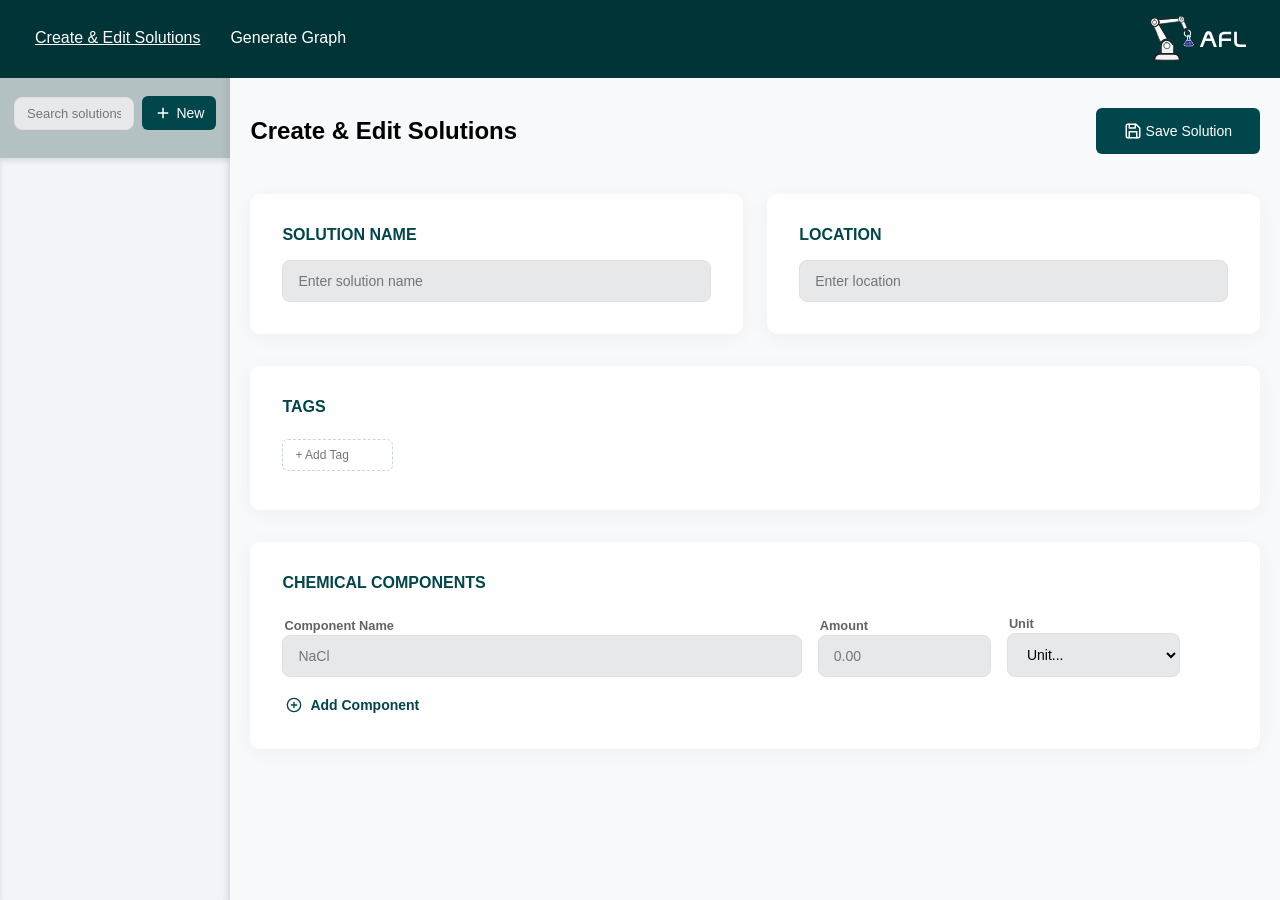
<file: AFL_GUI/templates/index.html>
<!DOCTYPE html>
<html lang="en">

<head>
    <meta charset="UTF-8">
    <meta name="viewport" content="width=device-width, initial-scale=1.0">
    <title>Flask App</title>
    <link rel="stylesheet" href="../static/style.css">
</head>

<body>

    <!-- Screen header -->
    <div id="top-nav">
        <button class="tab-button" ><a class="nav-link nav-link-current" href="/">Create & Edit Solutions</a></button>
        <button class="tab-button"><a class="nav-link" href="/graph">Generate Graph</a></button>
        <div class="logo-area">
            <img src="../static/Icons/logo_text_large_dark.svg" alt="AFL Icon">
        </div>
    </div>



    <div id="screen-container">

        <div class="sidebar">

            <!-- header portion of the sidebar -->
            <div id="sidebar-header-top">
                <div class="sidebar-search-row">
                    <input type="text" id="solutionSearch" class="styled-input" placeholder="Search solutions..." onkeyup="filterSolutions()">
                    <button class="primary-button" onclick="createNewSolution()" title="Create New Solution">
                        <svg width="18" height="18" viewBox="0 0 24 24" fill="none" xmlns="http://www.w3.org/2000/svg">
                            <path d="M19 13h-6v6h-2v-6H5v-2h6V5h2v6h6v2z" fill="currentColor"/>
                        </svg>
                        New
                    </button>
                </div>
                <!-- tags section in the header -->
                <div class="tag-container tag-container-Centered" id="sidebarTagFilters">
                    <!-- adds in tags automatically -->
                </div>
            </div>


            <!-- card section in solutions -->
            <div id="sidebar-solution-list">
                <!-- stock cards go in here -->
            </div>
        </div>



        <!-- tab content (main screen) -->

        <div id="Tab1" class="tab-content" >
            <div class="tab-content-header-card">
                <h2 style="margin: 0;">Create & Edit Solutions</h2>
                <button id="saveSolutionButton" class="primary-button" onclick="saveSolution()">
                    <svg xmlns="http://www.w3.org/2000/svg" width="18" height="18" viewBox="0 0 24 24" fill="none" stroke="currentColor" stroke-width="2" stroke-linecap="round" stroke-linejoin="round" class="button-icon">
                        <path d="M19 21H5a2 2 0 0 1-2-2V5a2 2 0 0 1 2-2h11l5 5v11a2 2 0 0 1-2 2z"></path>
                        <polyline points="17 21 17 13 7 13 7 21"></polyline>
                        <polyline points="7 3 7 8 15 8 15 3"></polyline>
                    </svg>
                    Save Solution
                </button>
            </div>

            <div class="header-row">

                <div class="static-card name-card">
                    <div class="input-group">
                        <label class="input-header">Solution Name</label>
                        <input type="text" class="styled-input" placeholder="Enter solution name">
                    </div>
                </div>

                
                <div class="static-card location-card">
                    <div class="input-group">
                        <label class="input-header">Location</label>
                        <input type="text" id="locationInput" class="styled-input" placeholder="Enter location">
                    </div>
                </div>
                
            </div>
            
            <div class="static-card tags-card">
                <div class="input-group">
                    <label class="input-header">Tags</label>
                    <div id="tagContainer" class="tag-container">
                        <input 
                            type="text" 
                            id="tagInput" 
                            class="seamless-tag-input" 
                            list="existingTags" 
                            placeholder="+ Add Tag" 
                            onkeydown="handleTagEnter(event)"
                            autocomplete="off"
                        >
                        <datalist id="existingTags"></datalist>
                    </div>
                </div>                
            </div>

            <!-- first component that can't be deleted -->
            <div class="static-card">
                <div class="input-header" style="color: var(--primary-color); font-weight: bold; margin-bottom: 24px;">
                    CHEMICAL COMPONENTS
                </div>
                
                <div id="componentsList">
                        <div class="component-row">
                            <div class="component-col-name">
                                <label class="input-label">Component Name</label>
                                <input type="text" id="component-1" class="styled-input" placeholder="NaCl">
                            </div>
                            
                            <div class="component-col-amount">
                                <label class="input-label">Amount</label>
                                <input type="text" id="amount-1" class="styled-input" placeholder="0.00">
                            </div>
                            
                            <div class="component-col-unit">
                                <label class="input-label">Unit</label>
                                <select id="unit-1" class="styled-input">
                                    <option value="" disabled selected>Unit...</option>
                                    <optgroup label="Mass">
                                        <option value="mg">mg</option>
                                        <option value="g">g</option>
                                        <option value="kg">kg</option>
                                    </optgroup>
                                    <optgroup label="Volume">
                                        <option value="ul">ul</option>
                                        <option value="ml">ml</option>
                                        <option value="L">L</option>
                                    </optgroup>
                                    <optgroup label="Concentration">
                                        <option value="mg/ml">mg/ml</option>
                                        <option value="g/L">g/L</option>
                                    </optgroup>
                                </select>
                            </div>
                            <div class="component-col-action"></div>
                        </div>

                </div>
                
                <button id="addComponentButton" type="button" class="icon-button" style="color: var(--primary-color); font-weight: 600; margin-top: 16px; width: fit-content; gap: 8px; font-size: 14px;" onclick="addComponent()">
                    <svg width="20" height="20" viewBox="0 0 24 24" fill="none" stroke="currentColor" stroke-width="2" stroke-linecap="round" stroke-linejoin="round">
                        <circle cx="12" cy="12" r="10"></circle>
                        <line x1="12" y1="8" x2="12" y2="16"></line>
                        <line x1="8" y1="12" x2="16" y2="12"></line>
                    </svg>
                    Add Component
                </button>
            </div>




        </div>
    </div>
    <script src="../static/script.js"></script>
    <script src="../static/db.js"></script>
</body>

</html>
</file>
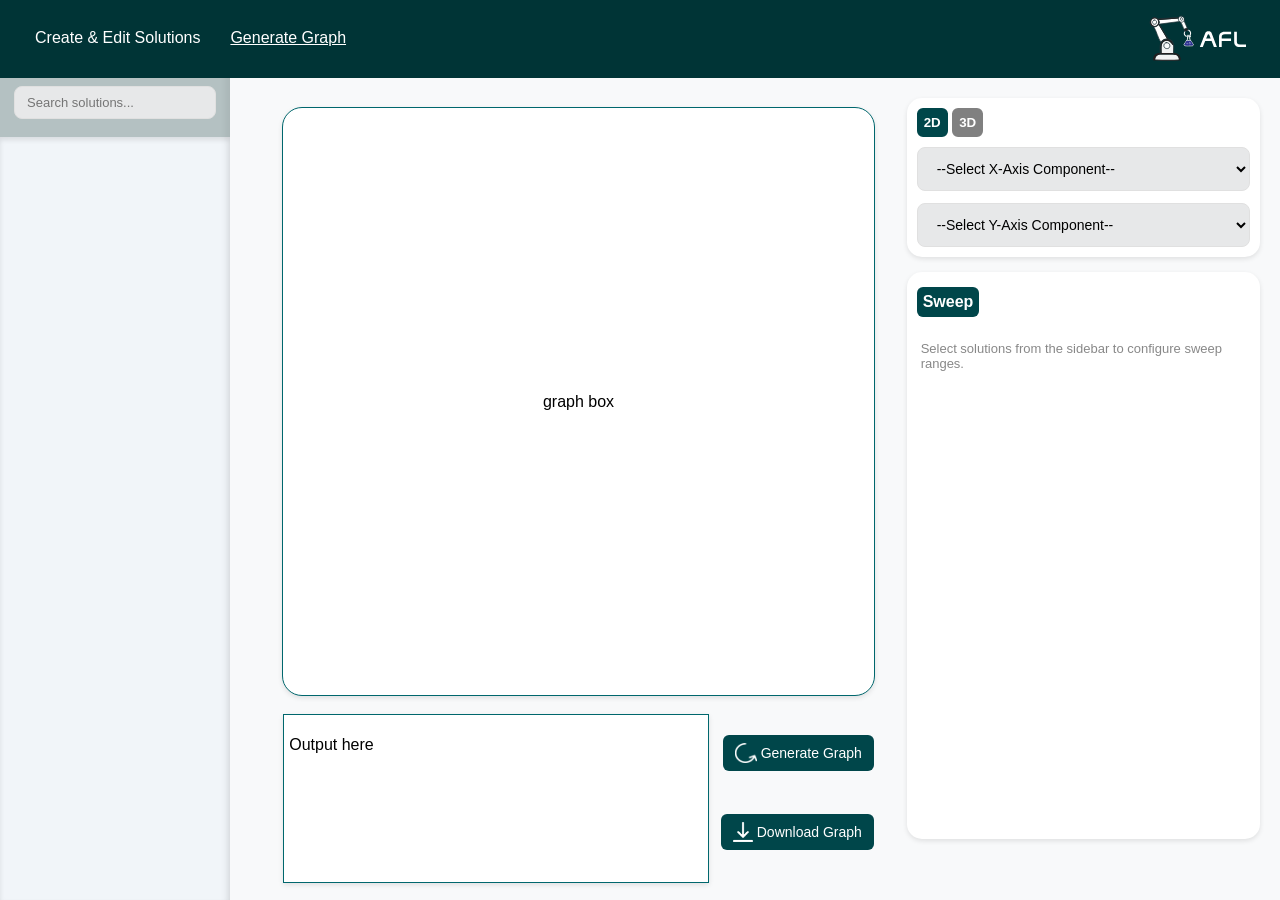
<file: AFL_GUI/templates/graph-page.html>
<!DOCTYPE html>
<html lang="en">

<head>
    <meta charset="UTF-8">
    <meta name="viewport" content="width=device-width, initial-scale=1.0">
    <title>Flask App</title>
    <link rel="stylesheet" href="../static/style.css">
</head>

<body>
    <div id="top-nav">
        <button class="tab-button" ><a class="nav-link" href="/">Create & Edit Solutions</a></button>
        <button class="tab-button"><a class="nav-link nav-link-current" href="/graph">Generate Graph</a></button>
        <div class="logo-area">
            <img src="../static/Icons/logo_text_large_dark.svg" alt="AFL Icon">
        </div>
    </div>

    <div id="screen-container">
        <div class="sidebar">
            <div id="sidebar-header-top">
                <div class="sidebar-search-row">
                    <input type="text" id="solutionSearch" class="styled-input" placeholder="Search solutions..." onkeyup="filterSolutions()">
                </div>
                <!-- tags section in the header -->
                <div class="tag-container tag-container-Centered" id="sidebarTagFilters">
                    <!-- adds in tags automatically -->
                </div>
            </div>
            
            
            <div id="sidebar-solution-list"></div>

            
            
        </div>

        <div id="graph-page" class="tab-content">
            <div id="graph-page-left">
                <div id="graph-output-box">graph box</div>

                <div id="graph-lower-left">
                    <div id="code-output-box">
                        <p>Output here</p>
                    </div>

                    <div id="graph-control-btns">
                        <button id="gen-graph-btn" class="primary-button"><img height="20px" src="../static/Icons/generate-arrow.png">Generate Graph</button>
                        <button id="download-graph-btn" class="primary-button"><img height="20px" src="../static/Icons/download-arrow.png">Download Graph</button>
                    </div>

                </div>
                

            </div>
            <div id="graph-page-right">
                <div id="dim" class="white-block">
                    <div id="dimesion-options">
                        <button id="2d-btn" class="dimension-btn dimension-btn-active">2D</button>
                        <button id="3d-btn" class="dimension-btn dimension-btn-not-active">3D</button>
                    </div>
                    <div id="dimensions">
                        
                            <select id="x-axis-dropdown" class="axis-dropdown styled-input">
                                <option value="">--Select X-Axis Component--</option>
                            </select>

                            <select id="y-axis-dropdown" class="axis-dropdown styled-input">
                                <option value="">--Select Y-Axis Component--</option>
                            </select>
                    
                        <div id="3d-settings" class="dimension-setting-not-active">
                            <select id="z-axis-dropdown" class="styled-input axis-dropdown">
                                <option value="">--Select Z-Axis Component--</option>
                                
                            </select>
                        </div>
                    </div>
                </div>


                <div id="target-vs-sweep" class="white-block">
                    <p style="background-color:#00464a;padding:6px;border-radius: 6px;color:white;width: fit-content;margin-top: 5px;"><strong>Sweep</strong></p>

                    <div id="target-settings" class="dimension-setting-active target-block-template">
                        <div id="target-blocks-all">
                            
                        </div>
                    </div>


                    <div id="sweep-settings" class="dimension-setting-not-active">
                        <p>Sweep Density</p>
                        <input type="text">
                    </div>
                </div>
                
                


            </div>
        </div>
    </div>
    <script src="../static/db.js"></script>
    <script src="../static/graph-script.js"></script>
    

</body>

</html>
</file>
<file: AFL_GUI/static/style.css>
:root {
  --primary-color: #00464a;
  --primary-color-transparent: #00464a71;
  --primary-color-lightened: #00676d;
  --header-background: #003436;
  --sidebar-header-background: #f8f9fa;

  --secondary-background: #e8eee9;
  --card-color: #ffffff;
  --primary-background: #f8f9fa;
  --list-background: #f1f5f9;
  --list-header-background: #b4c1c2;
  --text-input-background: #e7e8e9;
  --label-color: rgba(0, 0, 0, 0.616);
}


body {
    margin: 0;
    font-family: sans-serif;
    background-color: #f4f4f4;
    overflow: hidden;
}

#screen-container{
    display: flex;
    flex-direction: row;
    overflow: hidden;
    height: calc(100vh - 78px);
}

.template-existing-stock-creationpage {
    background-color: var(--primary-background);
    border-radius: 16px;
    box-shadow: 0 2px 5px rgba(0, 0, 0, 0.1);
    padding: 10px;
    border: var(--primary-background) 2px solid;
    cursor: pointer;
    transition: all 0.2s ease-in-out;

    position: relative;
}

.template-existing-stock-creationpage:hover{
   border: #999999 2px solid;
   transform: scale(1.03);
}

.template-existing-stock-creationpage.selected-solution {
    border: var(--primary-color) 2px solid;
    background-color: color-mix(in srgb, var(--primary-color) 10%, transparent);
    box-shadow: 0 4px 8px rgba(0, 165, 8, 0.15);
}

.template-existing-stock-creationpage.selected-solution:after {
    content: "";
    position: absolute;
    top: 10px;
    right: 8px;
    width: 6px;
    height: calc(100% - 20px);
    background-color: var(--primary-color);
    border-radius: 4px;
}

.sidebar {
    background-color: #f1f1f1;
    display: flex;
    height: calc(100vh - 78px);
    flex-direction: column;
    width: 18vw;
    max-width: 500px;
    min-width: 200px;
    flex-shrink: 0;
}

#sidebar-solution-list{
    padding: 12px;
    overflow: auto;
    gap: 10px;
    display: flex;
    flex-direction: column;
    overflow-x: hidden;
    box-shadow: inset 0px 3px 5px rgba(0, 0, 0, 0.1);
    height: 100%;
    scrollbar-color: #b3b3b3 transparent;
    background-color: var(--list-background);
}

#sidebar-solution-creator-buttons{
    background-color: #333;
    margin: 0px;
    padding: 5px;
}

.nav-link{
    color: white;
    text-decoration: none;
}

.nav-link-current{
    text-decoration: underline;
}

.sidebar-solution-name{
    margin-bottom: 2px;
    margin-top: 5px;
}

#top-nav {
    background-color: var(--header-background);
    padding: 15px 20px;
    display: flex;
    align-items: center;
    color: #ffffff;
    height: 48px;
}

#top-nav h1 {
    margin: 0;
    margin-right: 40px;
    font-size: 1.2rem;
    font-weight: bold;
}

.tab-button {
    background-color: transparent;
    border: none;
    outline: none;
    cursor: pointer;
    padding: 10px 15px;
    transition: 0.3s;
    color: #ccc;
    font-size: 16px;
    font-weight: 500;
    border-bottom: 2px solid transparent;
}

.tab-button:hover {
    color: white;
}

.tab-button.active {
    color: white;
    border-bottom: 2px solid white;
}

.tab-content {
    background-color: var(--primary-background);
    width: 100%;
    height: auto;
    padding: 20px;
    overflow: auto;
    box-shadow: 0 0 5px 5px rgb(0, 0, 0, 0.05);
}

.logo-area {
    margin-left: auto;
    font-weight: bold;
    display: flex;
    align-items: center;
}

.logo-area img {
    height: 48px;
    margin-right: 10px;
}

/* Input Styles */
.input-group {
    margin-bottom: 20px;
}

.input-group:last-of-type {
    margin-bottom: 0px;
}

.input-header {
    display: block;
    color: var(--primary-color);
    font-weight: 700;
    font-size: 0.75;
    text-transform: uppercase;
    margin-bottom: 16px;
}

.input-label {
    display: block;
    margin-bottom: 2px;
    margin-left: 2px;
    font-weight: 600;
    color: var(--label-color);
    font-size: 0.8rem;
}

.styled-input {
    width: 100%;
    padding: 12px 15px;
    border: 1px solid #e0e0e0;
    border-radius: 8px;
    box-sizing: border-box;
    font-size: 14px;
    transition: border-color 0.3s, box-shadow 0.3s;
    background-color: var(--text-input-background);
}

.styled-input:focus {
    outline: none;
    border-color: #333;
    background-color: var(--primary-background);
    box-shadow: 0 0 0 2px rgba(0, 0, 0, 0.05);
}



/* Content Blocks*/
.content-block {
    border-radius: 10px;
    background-color: var(--card-color);
    padding: 32px;
    margin-bottom: 10px;
    box-shadow: 0 4px 20px 0 rgba(25,28,29,0.04);
}

.row {
    display: flex;
    gap: 30px;
    width: 100%;
}

.col {
    flex: 1;
}

/* Component Header */
.component-header {
    display: flex;
    justify-content: space-between;
    align-items: center;
    margin-bottom: 8px;
}

.component-header .input-label {
    margin-bottom: 0;
}




.secondary-button {
    background-color: transparent;
    border: 2px solid var(--primary-color);
    color: var(--primary-color);
    transition: all 0.2s ease;
    border-radius: 6px;
    white-space: nowrap;
    padding: 14px 12px;
    display: flex;
    justify-content: center;
    width: 100%;
    align-items: center;
}

.input-group .secondary-button {
    padding: 8px 12px;
    width: fit-content;
}

.secondary-button:hover {
    background-color: #0b94661f;
}




.add-row-button {
    display: block;
    background-color: #ffffff;
    color: rgb(0, 0, 0);
    border: dashed;
    padding: 10px 15px;
    border-radius: 5px;
    cursor: pointer;
    font-size: 14px;
    transition: background-color 0.3s;
    margin-top: 10px;
    margin-bottom: 10px;
    width: 25%;
}

.add-row-button:hover {
    background-color: #b3b3b3;
}

/* Save Solution button */
.primary-button {
    display: flex;
    background-color: var(--primary-color);
    color: rgb(255, 255, 255);
    border: none;
    padding: 8px 12px;
    border-radius: 6px;
    cursor: pointer;
    font-size: 14px;
    transition: background-color 0.3s;
    margin-top: 10px;
    margin-bottom: 10px;
    width: 15%;
    margin-left: auto;
    margin-right: 0;
    white-space: nowrap;
    gap: 4px;
    align-items: center;
    width: fit-content;
    justify-content: center;
    text-align: center;
}

.tab-content-header-card .primary-button {
    padding: 14px 28px;
}

.primary-button:hover {
    background-color: var(--primary-color-lightened);
}

.primary-button.unsaved {
    background-color: #8d7a11;
}

.primary-button.unsaved:hover {
    background-color: #5c500b;
}





/* delete button */
.delete-button {
    background: none;
    border: none;
    color: #888888;
    cursor: pointer;
    padding: 4px;
    display: flex;
    align-items: center;
    justify-content: center;
    border-radius: 4px;
    transition: color 0.2s ease, background-color 0.2s ease;
}

.delete-button:hover {
    color: #ff4d4d;
}

.delete-button svg {
    width: 20px;
    height: 20px;
}



.sidebar-solution-header {
    display: flex;
    justify-content: space-between;
    align-items: flex-start;
    margin-top: 5px;
    max-width: 95%;
}

.sidebar-solution-name {
    margin: 0; 
    padding-right: 10px;
}

/* Hide actions by default, reveal on card hover */
.sidebar-actions {
    display: flex;
    gap: 2px;
    opacity: 0; 
    transition: opacity 0.2s ease;
}

.template-existing-stock-creationpage:hover .sidebar-actions {
    opacity: 1;
}

/* Icon Button Styling */
.icon-button {
    background: none;
    border: none;
    color: #285030d0;
    cursor: pointer;
    padding: 4px;
    border-radius: 4px;
    display: flex;
    align-items: center;
    justify-content: center;
    transition: color 0.2s, background-color 0.2s;
}

.icon-button svg {
    width: 16px;
    height: 16px;
}

/* Hover States for Icons */
.icon-button:hover {
    color: #207c34;
}

.icon-button.delete-icon:hover {
    color: #ff4d4d;
}











/* Sidebar Header */
#sidebar-header-top {
    background-color: var(--list-header-background);
    padding: 8px 14px;
    display: flex;
    flex-direction: column;
}

.sidebar-top-row {
    display: flex;
    justify-content: space-between;
    align-items: center;
}

.sidebar-title {
    color: white;
    margin: 0;
    font-size: 1.1rem;
}

.sidebar-search-row {
    display: flex;
    gap: 8px;
    align-items: center;
}

/* Allow the search bar to stretch and fill the remaining space */
.sidebar-search-row .styled-input {
    flex-grow: 1;
    padding: 8px 12px;
    font-size: 13px;
    margin-bottom: 0;
}

/* Adjusted button styling to match the height of the search bar */
.add-new-btn {
    background-color: #28a745;
    color: white;
    border: none;
    padding: 8px 12px;
    border-radius: 6px;
    cursor: pointer;
    font-size: 13px;
    font-weight: 600;
    display: flex;
    align-items: center;
    gap: 4px;
    transition: background-color 0.2s;
    white-space: nowrap; /* Prevents the "New" text from stacking */
}

.add-new-btn:hover {
    background-color: #218838;
}


.tab-content-header-card{
    display: flex;
    justify-content: space-between;
    align-items: center;
    margin-bottom: 10px;
    top: -20px;
    position: sticky;
    margin: -20px;
    margin-bottom: 20px;
    background-color:
    var(--primary-background);
    z-index: 10;
    padding: 20px 20px 10px 20px;
}


/* ------------- Tag Styles ------------- */

.base-tag {
    display: inline-flex;
    align-items: center;
    justify-content: center;
    padding: 4px 12px;
    border-radius: 6px;
    font-size: 12px;
    font-weight: 500;
    width: fit-content;
    white-space: nowrap;
    transition: all 0.2s ease;

    background-color: var(--primary-color);
    color: white;
    border: none
}

.template-existing-stock-creationpage .base-tag {
    background-color: #00464a23;
    color: #002a2c;
}

.static-card .base-tag {
    background-color: #00464a23;
    color: #002a2c;
}


/* Modifier: filterbackgrounds */
.base-tag.unselected {
    background-color: #555;
    color: #ccc;
    cursor: pointer;
}

.base-tag.unselected:hover {
    background-color: #666;
    color: white;
}

.base-tag.selected {
    background-color: var(--primary-color);
    color: white;
    box-shadow: 0 0 5px rgba(156, 55, 55, 0.5);
}

.base-tag.selected:hover {
    background-color: var(--primary-color-lightened);
    color: white;
    transform: perspective();
}

/* tag holders and utilities */
.tag-container {
    display: flex;
    flex-wrap: wrap;
    gap: 6px;
    width: 100%;
    align-items: center;
    padding: 5px 0;
}



.tag-remove {
    margin-left: 6px;
    cursor: pointer;
    font-size: 18px;
    font-weight: thin;
    line-height: 1;
    display: flex;
    
    color: currentColor; 
    opacity: 0.6;
    transition: opacity 0.2s ease;
}

.tag-remove:hover {
    opacity: 1;
}

/* related buttons */
.add-tag-button {
    background-color: #28a745;
    color: white;
    border: none;
    padding: 0 20px;
    border-radius: 8px;
    cursor: pointer;
    font-size: 14px;
    transition: background-color 0.3s;
    white-space: nowrap;
}

.add-tag-button:hover {
    background-color: #218838;
}


.seamless-tag-input {
    border: 1px dashed #CBD5E1;
    background-color: transparent;
    padding: 8px 12px;
    border-radius: 6px;
    font-size: 12px;
    font-weight: 500;
    outline: none;
    color: #334155;
    width: 85px;
    font-family: inherit;
    transition: all 0.2s ease;
    margin: 2px 0;
}

.seamless-tag-input:focus {
    border: 1px solid var(--primary-color);
    width: 140px;
    box-shadow: 0 0 0 2px var(--primary-color-transparent);
    background-color: white;
}


.static-card {
    border-radius: 10px;
    background-color: var(--card-color);
    padding: 32px;
    margin-bottom: 32px;
    box-shadow: 0 4px 20px 0 rgba(25,28,29,0.04);
}



/* Horizontal Component Row Styling */
.component-row {
    display: flex;
    gap: 16px;
    align-items: flex-end; /* Keeps inputs aligned at the bottom if labels vary */
    margin-bottom: 16px;
}

.component-col-name {
    flex: 3; /* Takes up the most space */
}

.component-col-amount,
.component-col-unit {
    flex: 1; /* Equal, smaller space */
}

.component-col-action {
    width: 32px;
    display: flex;
    justify-content: center;
    align-items: center;
    padding-bottom: 8px;
}



.components-container {
    display: flex;
    flex-direction: column;
    gap: 8px;
    padding: 6px 0;
    max-width: 90%;
}

.sidebar-component-info {
    display: flex;
    padding: 0;
    margin: 0;
    align-items: center;
    color: #444;
    gap: 8px;
    position: relative;
    font-size: 14px;
}

.sidebar-component-info > .div {
    content: "";
    position: relative;
    height: 2px;
    background-color: #44444422;
    flex-grow: 1;
    min-width: 8px;
}

.sidebar-component-UNIT {
    min-width: 6ch;
}





.header-row {
    display: flex;
    gap: 24px; /* Creates clean space between the two cards */
    align-items: flex-start; /* Keeps them anchored to the top if the tag box grows taller */
    width: 100%;
}

/* Let's give the tags slightly more room, since multiple tags take up horizontal space */
.name-card {
    flex: 1; /* Takes up 1 part of the available space (roughly 40%) */
}

.tags-card {
    flex: 1; /* Takes up 1.5 parts of the available space (roughly 60%) */
}

.location-card {
    flex: 1;
}







/* ------------------- Graph page CSS ----------------------------------- */


#graph-page{
    display: flex;
    flex-direction: row;
}

#graph-page-left{
    width: 65%;
    display: flex;
    flex-direction: column;
    align-items: center;
    justify-content: space-around;
    min-width: 0;
    overflow: visible;
}

#graph-page-right{
    width: 35%;
}

#graph-output-box{
    background-color: white;
    border-radius: 20px;
    border: solid #00676d 1px;
    width: 90%;
    height: 75%;
    min-height: 560px;
    overflow: visible;
    display: flex;
    justify-content: center;
    align-items: center;
    box-shadow: 0 2px 5px rgba(0, 0, 0, 0.1);
}

#graph-output-box > div {
    width: 100% !important;
    height: 100% !important;
}

#graph-output-box .plotly-graph-div {
    width: 100% !important;
    height: 100% !important;
}

#graph-lower-left{
    height: 20%;
    width: 90%;
    
    display: flex;
    flex-direction: row;
    justify-content: space-between;

}

#code-output-box{
    background-color: white;
    border: solid #00676d 1px;
    padding: 5px;
    overflow-x: hidden;
    overflow-y: auto;
    height: 100%;
    width: 70%;
    box-shadow: 0 2px 5px rgba(0, 0, 0, 0.1);
}

#graph-control-btns{
    display: flex;
    flex-direction: column;
    justify-content: space-around;
    align-items: center;
}

.dimension-btn{
    margin-left: 0px;
    margin-right: 0px;
    padding: 5px;
    font-weight: 650;
}

.dimension-btn-active {
  background-color: #00464a;
  color: white;
  border: #00464a 2px solid;
  border-radius: 6px;
}

.dimension-btn-not-active {
  background-color: gray;
  color: white;
   border-radius: 6px;
   border: gray 2px solid;

}

.dimension-setting-active {
  visibility: visible;
}

.dimension-setting-not-active {
  display: none;
}

#graph-page-right{
    display: flex;
    flex-direction: column;
    gap:15px;
}

#dimensions{
    min-height:25%;
    display: flex;
    flex-direction: column;
    gap:12px;
    margin-top: 10px;
}

#target-vs-sweep{
    height:70%;
    overflow-y: scroll;
    overflow-x: hidden;
}

.target-setting-block{
    
    padding: 10px;
    box-shadow: 0 2px 5px rgba(0, 0, 0, 0.1);
    border-radius: 15px;
    background-color: #b4c1c2;
}


.white-block{
    
    padding: 10px;
    box-shadow: 0 2px 5px rgba(0, 0, 0, 0.1);
    border-radius: 15px;
    background-color: white;
}

.target-input{
    width:85%;
}

.target-label{
    margin-bottom: 5px;
    margin-top: 5px;
}

#target-blocks-all{
    display: flex;
    flex-direction: column;
    gap: 15px;
}

#mode-options{
    margin-bottom: 15px;
}

.target-block-row{
    display: flex;
    flex-direction: row;
}

.target-component-title{
    margin-top: 5px;
    font-weight: 600;
}

.axis-dropdown{
    width: 100%;
}

::-webkit-scrollbar-track {
  border-radius: 10px;
}
</file>
